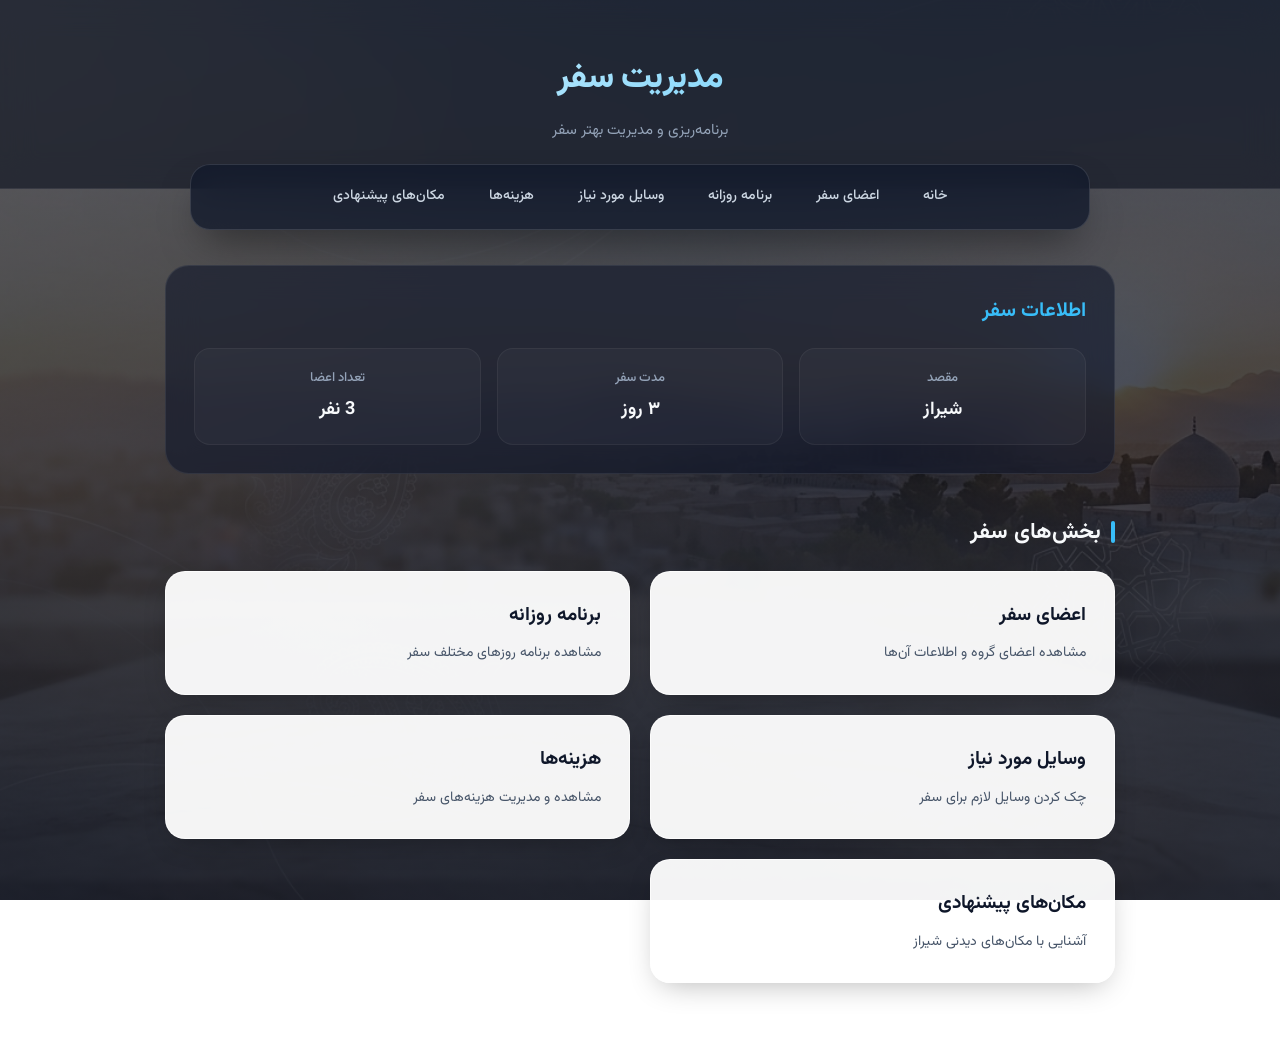
<file: index.html>
<!DOCTYPE html>
<html lang="fa" dir="rtl">
<head>
    <meta charset="UTF-8">
    <title>مدیریت سفر</title>
    <link rel="stylesheet" href="style.css">
    <script src="script.js" defer></script>
</head>
<body>
    <header>
        <h1>مدیریت سفر</h1>
        <p>برنامه‌ریزی و مدیریت بهتر سفر</p>
    </header>

    <nav>
        <a href="index.html">خانه</a>
        <a href="members.html">اعضای سفر</a>
        <a href="schedule.html">برنامه روزانه</a>
        <a href="supplies.html">وسایل مورد نیاز</a>
        <a href="expenses.html">هزینه‌ها</a>
        <a href="places.html">مکان‌های پیشنهادی</a>
    </nav>

    <main>
        <section class="info">
            <h2>اطلاعات سفر</h2>
            <div class="info-box">
                <div>
                    <h3>مقصد</h3>
                    <p>شیراز</p>
                </div>
                <div>
                    <h3>مدت سفر</h3>
                    <p>۳ روز</p>
                </div>
                <div>
                    <h3>تعداد اعضا</h3>
                    <p id="index-member-count">۳ نفر</p>
                </div>
            </div>
        </section>

        <h2 class="title">بخش‌های سفر</h2>
        <section class="cards">
            <a class="card" href="members.html">
                <h3>اعضای سفر</h3>
                <p>مشاهده اعضای گروه و اطلاعات آن‌ها</p>
            </a>
            <a class="card" href="schedule.html">
                <h3>برنامه روزانه</h3>
                <p>مشاهده برنامه روزهای مختلف سفر</p>
            </a>
            <a class="card" href="supplies.html">
                <h3>وسایل مورد نیاز</h3>
                <p>چک کردن وسایل لازم برای سفر</p>
            </a>
            <a class="card" href="expenses.html">
                <h3>هزینه‌ها</h3>
                <p>مشاهده و مدیریت هزینه‌های سفر</p>
            </a>
            <a class="card" href="places.html">
                <h3>مکان‌های پیشنهادی</h3>
                <p>آشنایی با مکان‌های دیدنی شیراز</p>
            </a>
        </section>
    </main>
</body>
</html>
</file>
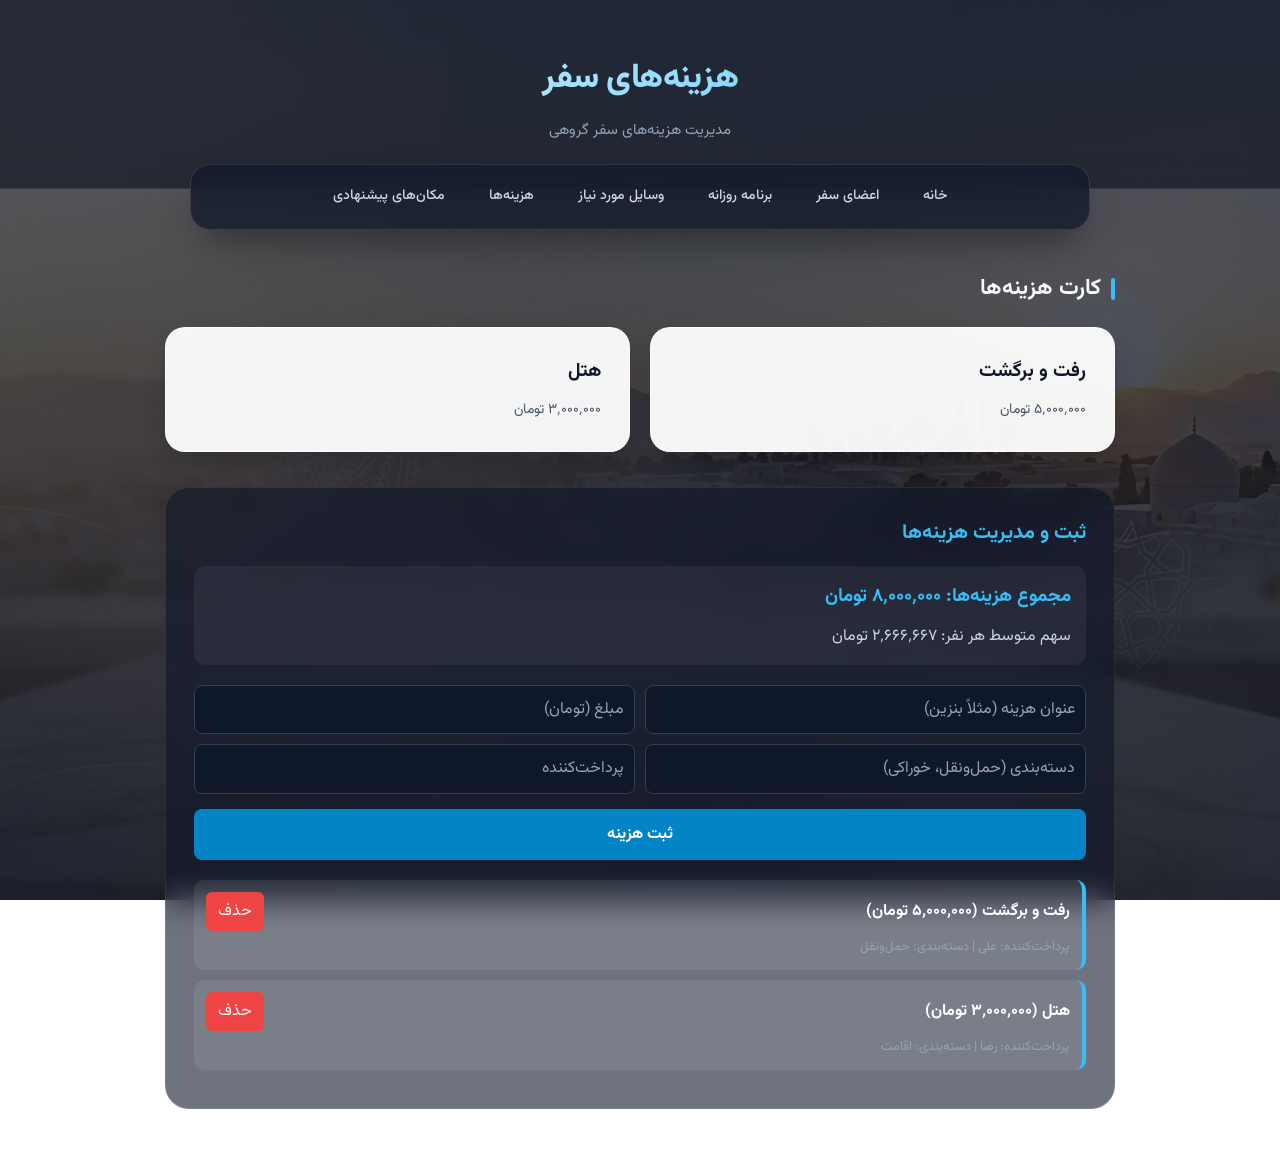
<file: expenses.html>
<!DOCTYPE html>
<html lang="fa" dir="rtl">
<head>
    <meta charset="UTF-8">
    <title>هزینه‌های سفر</title>
    <link rel="stylesheet" href="style.css">
    <script src="script.js" defer></script>
</head>
<body>
    <header>
        <h1>هزینه‌های سفر</h1>
        <p>مدیریت هزینه‌های سفر گروهی</p>
    </header>

    <nav>
        <a href="index.html">خانه</a>
        <a href="members.html">اعضای سفر</a>
        <a href="schedule.html">برنامه روزانه</a>
        <a href="supplies.html">وسایل مورد نیاز</a>
        <a href="expenses.html">هزینه‌ها</a>
        <a href="places.html">مکان‌های پیشنهادی</a>
    </nav>

    <main>
        <h2 class="title">کارت هزینه‌ها</h2>
        <section class="cards" id="expenses-cards-container"></section>

        <section class="info section-spaced">
            <h2>ثبت و مدیریت هزینه‌ها</h2>
            <div class="expense-summary">
                <h3 id="total-expense">مجموع هزینه‌ها: ۰ تومان</h3>
                <p id="per-person-expense">سهم متوسط هر نفر: ۰ تومان</p>
            </div>

            <div class="expense-input-grid">
                <input class="form-control" type="text" id="exp-title" placeholder="عنوان هزینه (مثلاً بنزین)">
                <input class="form-control" type="number" id="exp-amount" min="1" placeholder="مبلغ (تومان)">
                <input class="form-control" type="text" id="exp-category" placeholder="دسته‌بندی (حمل‌ونقل، خوراکی)">
                <input class="form-control" type="text" id="exp-payer" placeholder="پرداخت‌کننده">
            </div>

            <button class="primary-button primary-button-wide" type="button" data-action="add-expense">ثبت هزینه</button>
            <ul class="list-reset" id="expense-list"></ul>
        </section>
    </main>
</body>
</html>
</file>
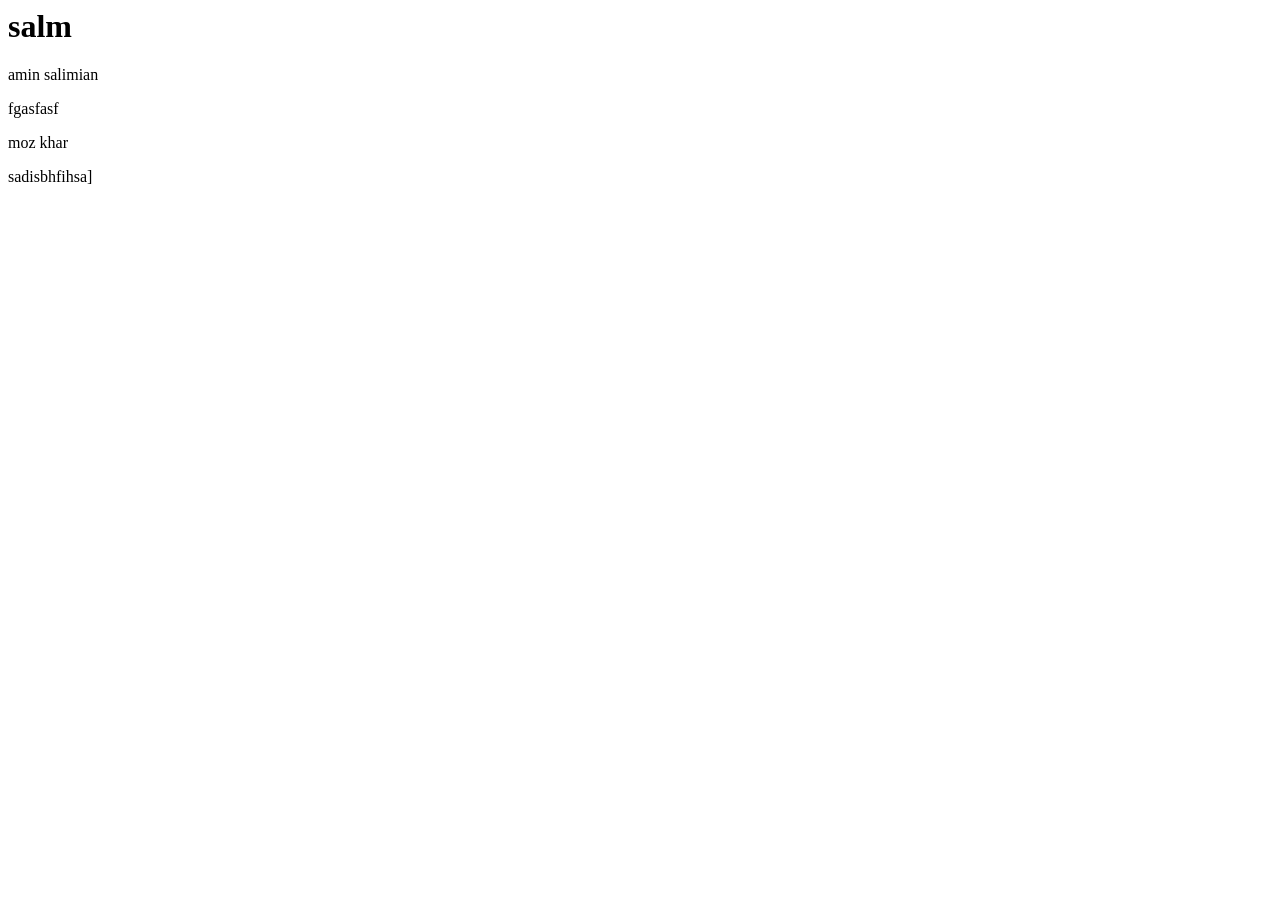
<file: html1.html>
<html lang="en">
<head>
    <meta charset="UTF-8">
    <meta name="viewport" content="width=device-width, initial-scale=1.0">
    <title>Document</title>
</head>
<body>
    <h1>salm </h1>
<p>amin salimian<p>
<p>fgasfasf</p>
<p>moz khar</p>
<p>sadisbhfihsa]
</p>
</p>
</p>
</body>
</html>
</file>
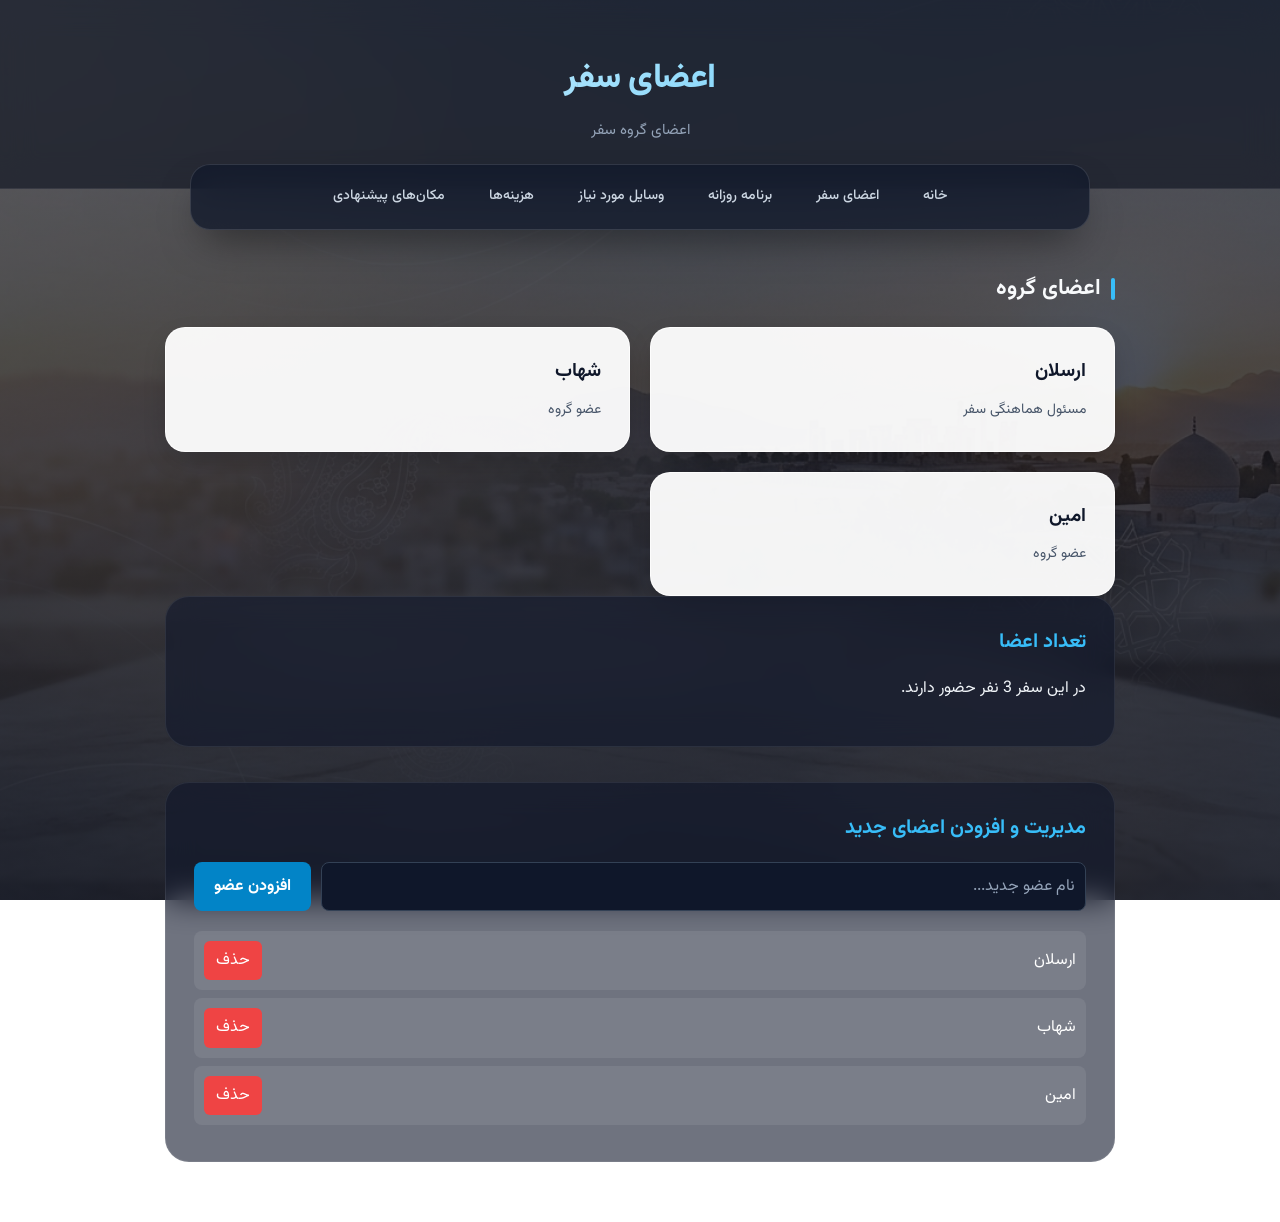
<file: members.html>
<!DOCTYPE html>
<html lang="fa" dir="rtl">
<head>
    <meta charset="UTF-8">
    <title>اعضای سفر</title>
    <link rel="stylesheet" href="style.css">
    <script src="script.js" defer></script>
</head>
<body>
    <header>
        <h1>اعضای سفر</h1>
        <p>اعضای گروه سفر</p>
    </header>

    <nav>
        <a href="index.html">خانه</a>
        <a href="members.html">اعضای سفر</a>
        <a href="schedule.html">برنامه روزانه</a>
        <a href="supplies.html">وسایل مورد نیاز</a>
        <a href="expenses.html">هزینه‌ها</a>
        <a href="places.html">مکان‌های پیشنهادی</a>
    </nav>

    <main>
        <h2 class="title">اعضای گروه</h2>
        <section class="cards" id="members-cards-container"></section>

        <section class="info">
            <h2>تعداد اعضا</h2>
            <p id="member-count-text">در این سفر ۰ نفر حضور دارند.</p>
        </section>

        <section class="info">
            <h2>مدیریت و افزودن اعضای جدید</h2>
            <div class="form-row">
                <input class="form-control" type="text" id="member-input" placeholder="نام عضو جدید...">
                <button class="primary-button" type="button" data-action="add-member">افزودن عضو</button>
            </div>
            <ul class="list-reset" id="member-list"></ul>
        </section>
    </main>
</body>
</html>
</file>
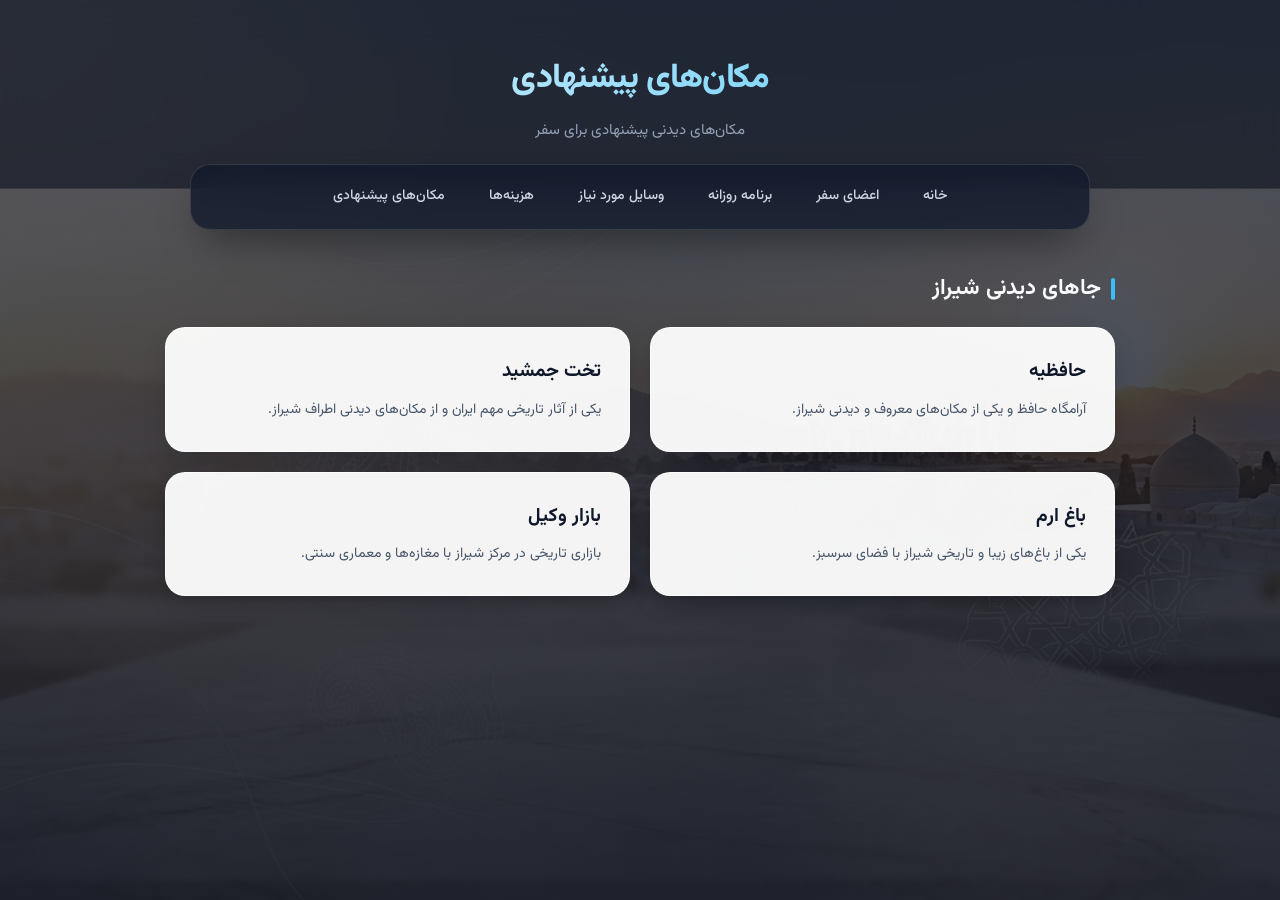
<file: places.html>
<!DOCTYPE html>
<html lang="fa" dir="rtl">
<head>
    <meta charset="UTF-8">
    <title>مکان‌های پیشنهادی</title>
    <link rel="stylesheet" href="style.css">
    <script src="script.js" defer></script>
</head>
<body>
    <header>
        <h1>مکان‌های پیشنهادی</h1>
        <p>مکان‌های دیدنی پیشنهادی برای سفر</p>
    </header>

    <nav>
        <a href="index.html">خانه</a>
        <a href="members.html">اعضای سفر</a>
        <a href="schedule.html">برنامه روزانه</a>
        <a href="supplies.html">وسایل مورد نیاز</a>
        <a href="expenses.html">هزینه‌ها</a>
        <a href="places.html">مکان‌های پیشنهادی</a>
    </nav>

    <main>
        <h2 class="title">جاهای دیدنی شیراز</h2>
        <section class="cards">
            <div class="card">
                <h3>حافظیه</h3>
                <p>آرامگاه حافظ و یکی از مکان‌های معروف و دیدنی شیراز.</p>
            </div>
            <div class="card">
                <h3>تخت جمشید</h3>
                <p>یکی از آثار تاریخی مهم ایران و از مکان‌های دیدنی اطراف شیراز.</p>
            </div>
            <div class="card">
                <h3>باغ ارم</h3>
                <p>یکی از باغ‌های زیبا و تاریخی شیراز با فضای سرسبز.</p>
            </div>
            <div class="card">
                <h3>بازار وکیل</h3>
                <p>بازاری تاریخی در مرکز شیراز با مغازه‌ها و معماری سنتی.</p>
            </div>
        </section>
    </main>
</body>
</html>
</file>
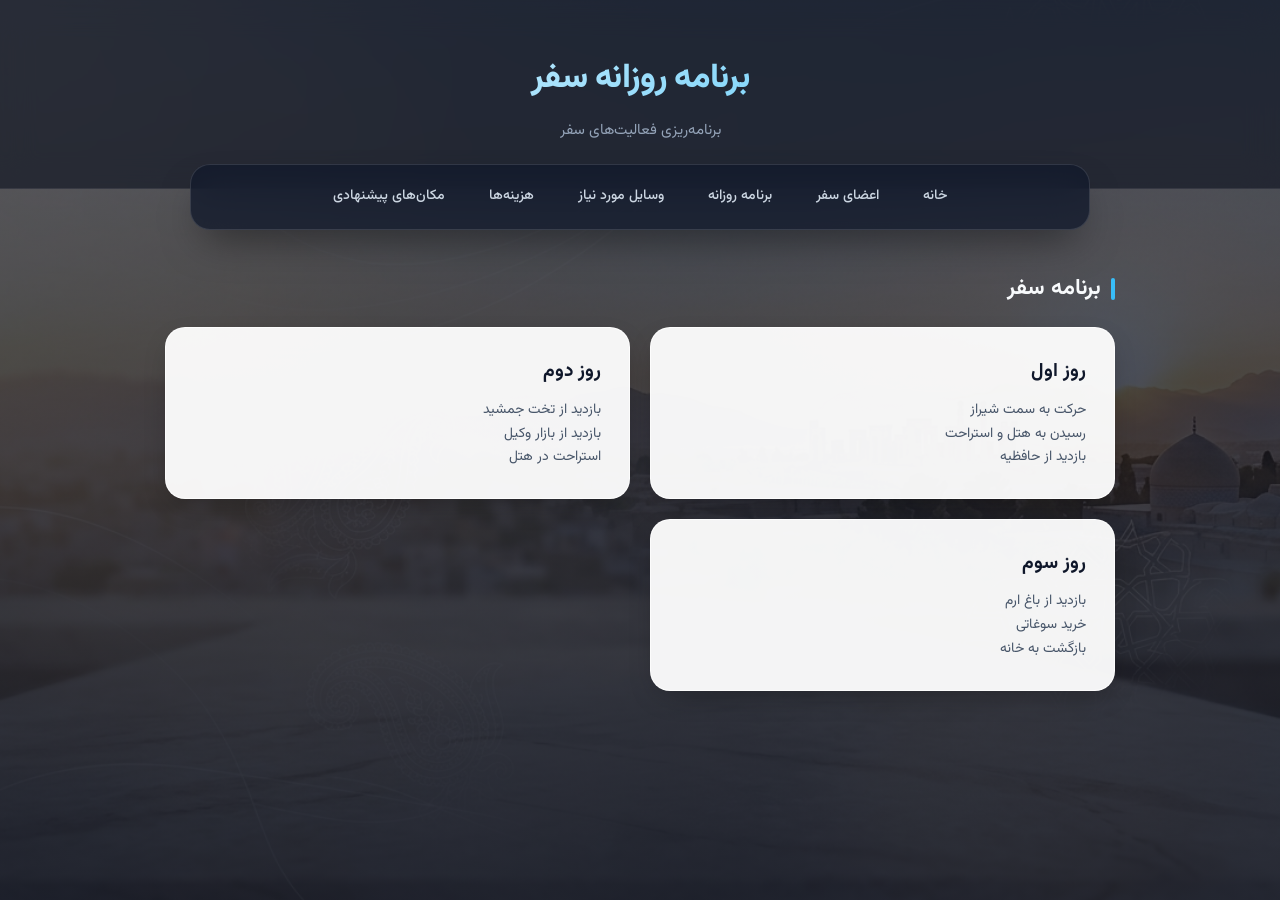
<file: schedule.html>
<!DOCTYPE html>
<html lang="fa" dir="rtl">
<head>
    <meta charset="UTF-8">
    <title>برنامه روزانه</title>
    <link rel="stylesheet" href="style.css">
    <script src="script.js" defer></script>
</head>
<body>
    <header>
        <h1>برنامه روزانه سفر</h1>
        <p>برنامه‌ریزی فعالیت‌های سفر</p>
    </header>

    <nav>
        <a href="index.html">خانه</a>
        <a href="members.html">اعضای سفر</a>
        <a href="schedule.html">برنامه روزانه</a>
        <a href="supplies.html">وسایل مورد نیاز</a>
        <a href="expenses.html">هزینه‌ها</a>
        <a href="places.html">مکان‌های پیشنهادی</a>
    </nav>

    <main>
        <h2 class="title">برنامه سفر</h2>
        <section class="cards">
            <div class="card">
                <h3>روز اول</h3>
                <p>حرکت به سمت شیراز</p>
                <p>رسیدن به هتل و استراحت</p>
                <p>بازدید از حافظیه</p>
            </div>
            <div class="card">
                <h3>روز دوم</h3>
                <p>بازدید از تخت جمشید</p>
                <p>بازدید از بازار وکیل</p>
                <p>استراحت در هتل</p>
            </div>
            <div class="card">
                <h3>روز سوم</h3>
                <p>بازدید از باغ ارم</p>
                <p>خرید سوغاتی</p>
                <p>بازگشت به خانه</p>
            </div>
        </section>
    </main>
</body>
</html>
</file>
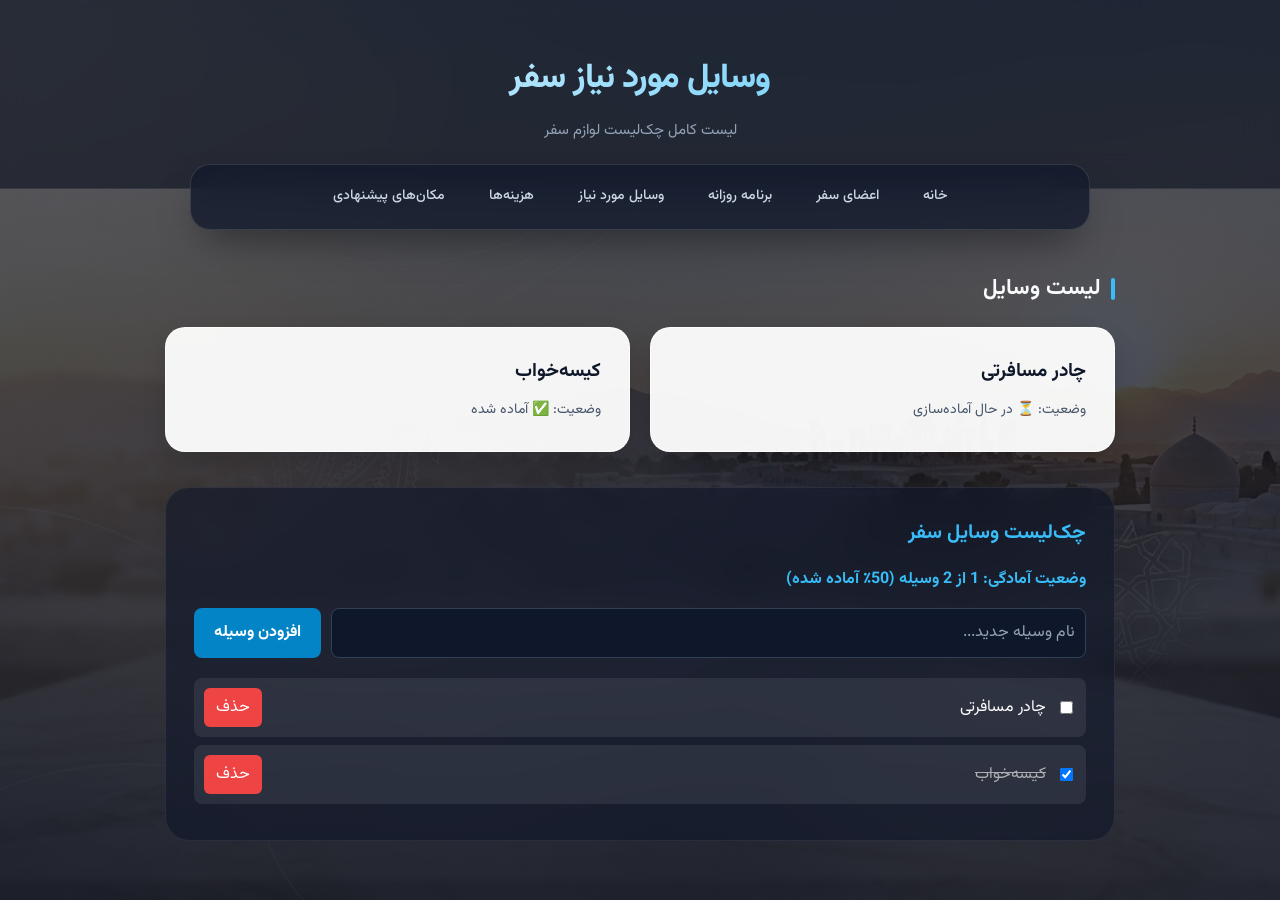
<file: supplies.html>
<!DOCTYPE html>
<html lang="fa" dir="rtl">
<head>
    <meta charset="UTF-8">
    <title>وسایل مورد نیاز</title>
    <link rel="stylesheet" href="style.css">
    <script src="script.js" defer></script>
</head>
<body>
    <header>
        <h1>وسایل مورد نیاز سفر</h1>
        <p>لیست کامل چک‌لیست لوازم سفر</p>
    </header>

    <nav>
        <a href="index.html">خانه</a>
        <a href="members.html">اعضای سفر</a>
        <a href="schedule.html">برنامه روزانه</a>
        <a href="supplies.html">وسایل مورد نیاز</a>
        <a href="expenses.html">هزینه‌ها</a>
        <a href="places.html">مکان‌های پیشنهادی</a>
    </nav>

    <main>
        <h2 class="title">لیست وسایل</h2>
        <section class="cards" id="items-cards-container"></section>

        <section class="info section-spaced">
            <h2>چک‌لیست وسایل سفر</h2>
            <p class="item-stats" id="item-stats">وضعیت آمادگی: ۰ از ۰ وسیله (۰٪ آماده شده)</p>
            <div class="form-row">
                <input class="form-control" type="text" id="item-input" placeholder="نام وسیله جدید...">
                <button class="primary-button" type="button" data-action="add-item">افزودن وسیله</button>
            </div>
            <ul class="list-reset" id="item-list"></ul>
        </section>
    </main>
</body>
</html>
</file>
<file: style.css>
@import url('https://fonts.googleapis.com/css2?family=Vazirmatn:wght@300;400;500;700;800&display=swap');

* {
    box-sizing: border-box;
}

body {
    margin: 0;
    font-family: 'Vazirmatn', system-ui, -apple-system, sans-serif;
    direction: rtl;
    background-image: linear-gradient(to bottom, rgba(10, 15, 29, 0.65), rgba(10, 15, 29, 0.85)), url("عکس پس زمنیه.jpg");
    background-size: cover;
    background-position: center;
    background-attachment: fixed;
    color: #f1f5f9;
    line-height: 1.7;
}

header {
    background: rgba(10, 15, 29, 0.6);
    backdrop-filter: blur(16px);
    -webkit-backdrop-filter: blur(16px);
    text-align: center;
    padding: 50px 20px 30px;
    border-bottom: 1px solid rgba(255, 255, 255, 0.08);
}

header h1 {
    margin: 0;
    font-size: 34px;
    font-weight: 800;
    letter-spacing: -0.5px;
    background: linear-gradient(135deg, #ffffff 0%, #38bdf8 100%);
    -webkit-background-clip: text;
    background-clip: text;
    -webkit-text-fill-color: transparent;
}

header p {
    font-size: 15px;
    margin-top: 10px;
    color: #94a3b8;
    font-weight: 400;
}

nav {
    width: 90%;
    max-width: 900px;
    margin: -25px auto 35px;
    background: rgba(15, 23, 42, 0.75);
    backdrop-filter: blur(20px);
    -webkit-backdrop-filter: blur(20px);
    text-align: center;
    padding: 8px;
    border-radius: 20px;
    border: 1px solid rgba(255, 255, 255, 0.12);
    box-shadow: 0 20px 40px -15px rgba(0, 0, 0, 0.5);
}

nav a {
    display: inline-block;
    color: #cbd5e1;
    text-decoration: none;
    padding: 10px 18px;
    margin: 2px;
    border-radius: 12px;
    font-size: 14px;
    font-weight: 500;
    transition: all 0.25s cubic-bezier(0.4, 0, 0.2, 1);
}

nav a:hover {
    background: rgba(56, 189, 248, 0.15);
    color: #38bdf8;
}

main {
    width: 90%;
    max-width: 950px;
    margin: 0 auto 60px;
}

.title {
    color: #f8fafc;
    text-align: right;
    font-size: 22px;
    font-weight: 700;
    margin: 40px 0 20px;
    display: flex;
    align-items: center;
    gap: 10px;
}

.title::before {
    content: '';
    display: inline-block;
    width: 4px;
    height: 22px;
    background: #38bdf8;
    border-radius: 4px;
}

.info {
    background: rgba(15, 23, 42, 0.6);
    backdrop-filter: blur(16px);
    border: 1px solid rgba(255, 255, 255, 0.08);
    padding: 28px;
    border-radius: 24px;
    margin-bottom: 35px;
}

.info h2 {
    margin-top: 0;
    color: #38bdf8;
    font-size: 20px;
    font-weight: 700;
}

.info-box {
    display: grid;
    grid-template-columns: repeat(3, 1fr);
    gap: 16px;
    margin-top: 20px;
}

.info-box div {
    background: rgba(255, 255, 255, 0.03);
    padding: 18px;
    border-radius: 16px;
    text-align: center;
    border: 1px solid rgba(255, 255, 255, 0.05);
}

.info-box h3 {
    color: #94a3b8;
    font-size: 13px;
    font-weight: 500;
    margin: 0 0 6px;
}

.info-box p {
    margin: 0;
    font-size: 18px;
    font-weight: 700;
    color: #f8fafc;
}

.cards {
    display: grid;
    grid-template-columns: repeat(2, 1fr);
    gap: 20px;
}

.card {
    position: relative;
    background: rgba(255, 255, 255, 0.95);
    padding: 28px;
    border-radius: 20px;
    text-decoration: none;
    color: #0f172a;
    transition: all 0.3s cubic-bezier(0.4, 0, 0.2, 1);
    border: 1px solid rgba(255, 255, 255, 0.8);
    box-shadow: 0 10px 30px -10px rgba(0, 0, 0, 0.3);
    overflow: hidden;
}

.card::before {
    content: '';
    position: absolute;
    top: 0;
    right: 0;
    width: 4px;
    height: 100%;
    background: #0284c7;
    opacity: 0;
    transition: opacity 0.3s ease;
}

.card h3 {
    color: #0f172a;
    margin: 0 0 10px;
    font-size: 19px;
    font-weight: 700;
    display: flex;
    justify-content: space-between;
    align-items: center;
}

.card p {
    margin: 0;
    line-height: 1.7;
    color: #475569;
    font-size: 14px;
    font-weight: 400;
}

.card:hover {
    transform: translateY(-4px);
    background: #ffffff;
    box-shadow: 0 20px 40px -15px rgba(0, 0, 0, 0.4);
}

.card:hover::before {
    opacity: 1;
}

/* فرم‌ها و فهرست‌هایی که قبلاً استایلشان داخل HTML یا JavaScript بود */
.section-spaced {
    margin-top: 35px;
}

.form-row {
    display: flex;
    gap: 10px;
    margin-bottom: 20px;
}

.form-control {
    min-width: 0;
    width: 100%;
    padding: 10px;
    border-radius: 8px;
    border: 1px solid #334155;
    background: #0f172a;
    color: #ffffff;
    font: inherit;
}

.form-row .form-control {
    flex: 1;
}

.form-control::placeholder {
    color: #94a3b8;
}

.expense-input-grid {
    display: grid;
    grid-template-columns: 1fr 1fr;
    gap: 10px;
    margin-bottom: 15px;
}

.primary-button {
    padding: 10px 20px;
    background: #0284c7;
    color: #ffffff;
    border: none;
    border-radius: 8px;
    cursor: pointer;
    font: inherit;
    font-weight: 700;
}

.primary-button:hover {
    background: #0369a1;
}

.primary-button-wide {
    width: 100%;
    margin-bottom: 20px;
    padding: 12px;
}

.list-reset {
    list-style: none;
    padding: 0;
    margin: 0;
}

.item-stats {
    color: #38bdf8;
    font-weight: 700;
    margin-bottom: 15px;
}

.list-entry {
    display: flex;
    justify-content: space-between;
    align-items: center;
    gap: 12px;
    padding: 10px;
    background: rgba(255, 255, 255, 0.08);
    margin-bottom: 8px;
    border-radius: 8px;
    color: #ffffff;
}

.delete-button {
    flex-shrink: 0;
    background: #ef4444;
    color: #ffffff;
    border: none;
    padding: 6px 12px;
    border-radius: 6px;
    cursor: pointer;
    font: inherit;
}

.delete-button:hover {
    background: #dc2626;
}

.item-label {
    display: flex;
    align-items: center;
    gap: 10px;
    cursor: pointer;
    min-width: 0;
}

.item-name.is-ready {
    text-decoration: line-through;
    opacity: 0.6;
}

.expense-summary {
    margin-bottom: 20px;
    background: rgba(255, 255, 255, 0.05);
    padding: 15px;
    border-radius: 12px;
}

.expense-summary h3 {
    margin: 0 0 10px;
    color: #38bdf8;
}

.expense-summary p {
    margin: 0;
    color: #cbd5e1;
}

.expense-entry {
    display: block;
    padding: 12px;
    margin-bottom: 10px;
    border-right: 4px solid #38bdf8;
    border-radius: 10px;
}

.expense-entry-top {
    display: flex;
    justify-content: space-between;
    align-items: center;
    gap: 12px;
}

.expense-details {
    margin-top: 5px;
    font-size: 13px;
    color: #94a3b8;
}

@media (max-width: 700px) {
    .cards,
    .info-box {
        grid-template-columns: 1fr;
    }

    nav {
        display: flex;
        flex-wrap: wrap;
        justify-content: center;
    }

    .form-row {
        flex-direction: column;
    }

    .expense-input-grid {
        grid-template-columns: 1fr;
    }

    .expense-entry-top {
        align-items: flex-start;
    }
}
</file>
